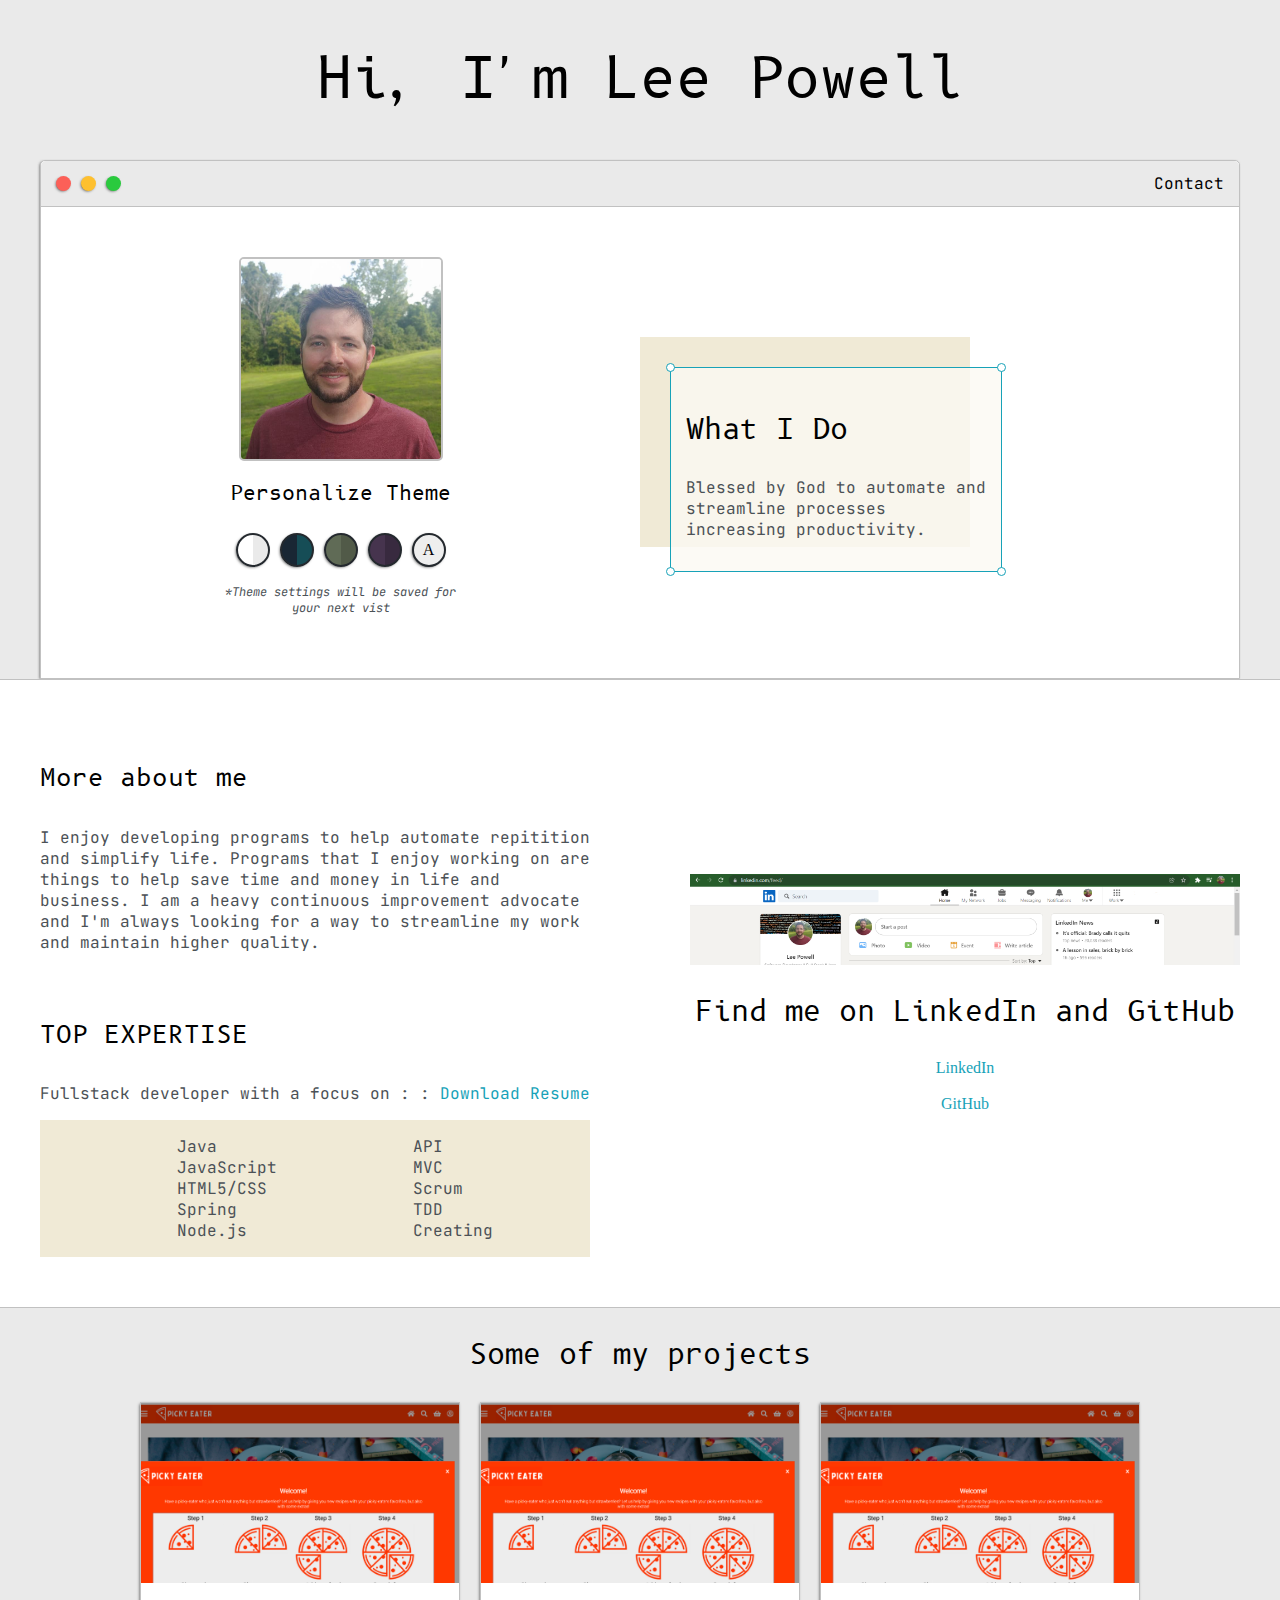
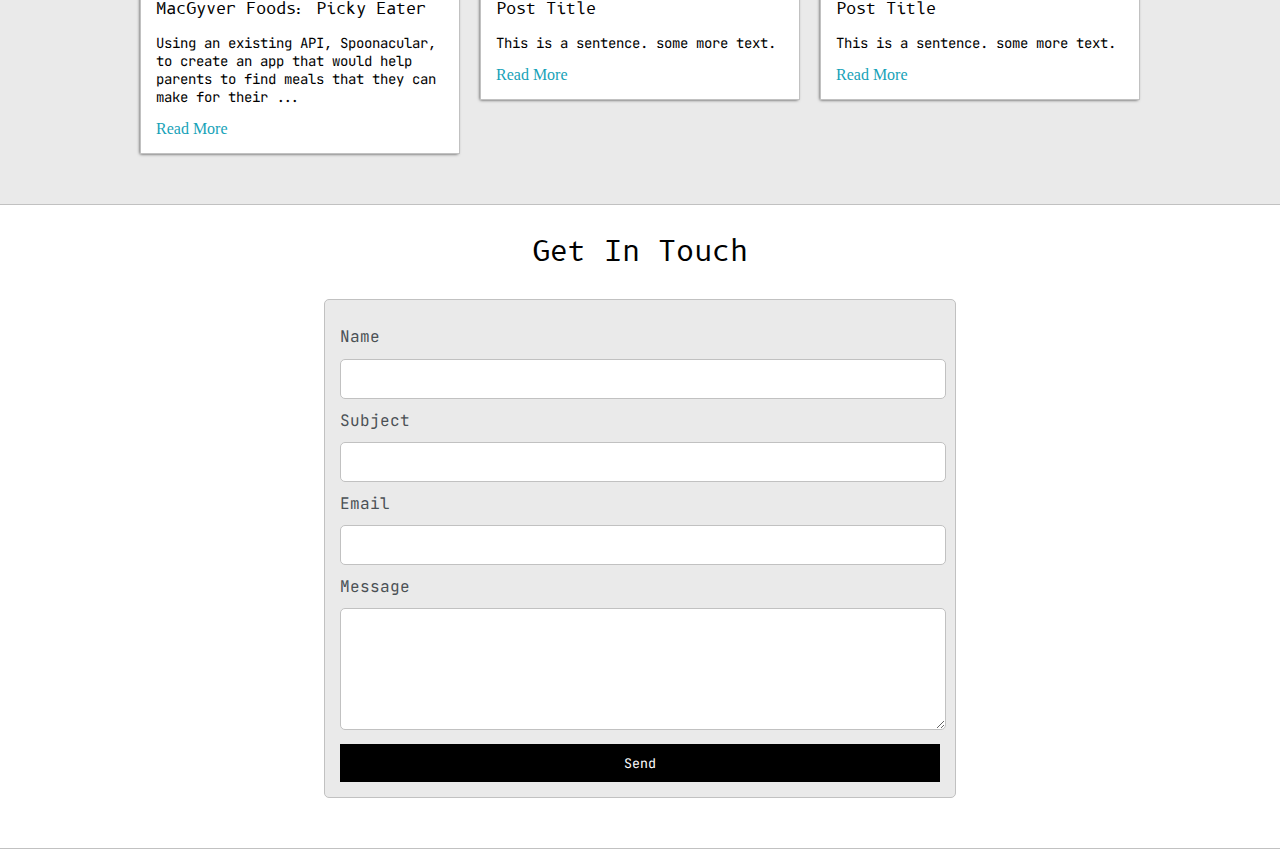
<file: index.html>
<!DOCTYPE html>
<html lang="en">

<head>
    <meta charset="UTF-8">
    <meta http-equiv="X-UA-Compatible" content="IE=edge">
    <meta name="viewport" content="width=device-width, initial-scale=1.0">
    <link href="https://fonts.googleapis.com/css2?family=B612+Mono&family=JetBrains+Mono&display=swap" rel="stylesheet">
    <link rel="stylesheet" href="default.css">
    <link id="theme-style" rel="stylesheet" href="">
    <title>Lee Powell</title>
</head>

<body>

    <section class="s1">
        <div class="main-container">
            <div class="greeting-wrapper">
                <h1>Hi, I'm Lee Powell</h1>
            </div>
            <div class="intro-wrapper">
                <div class="nav-wrapper">
                    <div class="dots-wrapper">
                        <div id="dot-1" class="browser-dot"></div>
                        <div id="dot-2" class="browser-dot"></div>
                        <div id="dot-3" class="browser-dot"></div>
                    </div>
                    <ul id="navigation">
                        <li>
                            <a href="#">Contact</a>
                        </li>
                    </ul>
                </div>

                <div class="left-column">
                    <img id="profile_pic" src="assets/images/LeePowell.jpg" alt="Lee Powell">
                    <h5 class="personalize-theme-title">Personalize Theme</h5>

                    <div id="theme-options-wrapper">
                        <div data-mode="light" id="light-mode" class="theme-dot"></div>
                        <div data-mode="blue" id="blue-mode" class="theme-dot"></div>
                        <div data-mode="green" id="green-mode" class="theme-dot"></div>
                        <div data-mode="purple" id="purple-mode" class="theme-dot"></div>
                        <div data-mode="large" id="large-mode" class="theme-dot">
                            <div class="readability-preview">
                                A
                            </div>
                        </div>
                    </div>

                    <p id="settings-note">*Theme settings will be saved for<br>
                        your next vist
                    </p>
                </div>

                <div class="right-column">
                    <div id="preview-shadow">
                        <div id="preview">
                            <div id="corner-tl" class="corner"></div>
                            <div id="corner-tr" class="corner"></div>
                            <h3>What I Do</h3>
                            <p>Blessed by God to automate and streamline
                                processes increasing productivity.
                            </p>
                            <div id="corner-bl" class="corner"></div>
                            <div id="corner-br" class="corner"></div>
                        </div>
                    </div>
                </div>
            </div>
        </div>
    </section>

    <section class="s2">
        <div class="main-container">
            <div class="about-wrapper">
                <div class="about-me">
                    <h4>More about me</h4>
                    <p>I enjoy developing programs to help automate repitition and simplify life. Programs that I enjoy
                        working on are things to help save time and money in life and business. I am a heavy continuous
                        improvement advocate and I'm always looking for a way to streamline my work and maintain higher
                        quality.</p>
                    <br>

                    <h4>TOP EXPERTISE</h4>

                    <p>Fullstack developer with a focus on :
                        : <a target="_blank" href="assets/douments/Lee Powell Resume.pdf">Download Resume</a>
                    </p>

                    <div id="skills">
                        <ul>
                            <li>Java</li>
                            <li>JavaScript</li>
                            <li>HTML5/CSS</li>
                            <li>Spring</li>
                            <li>Node.js</li>
                        </ul>
                        <ul>
                            <li>API</li>
                            <li>MVC</li>
                            <li>Scrum</li>
                            <li>TDD</li>
                            <li>Creating</li>
                        </ul>
                    </div>

                </div>
                <div class="social-links">
                    <img id="social_img" src="/assets/images/LinkedIn Banner.png">
                    <h3>Find me on LinkedIn and GitHub</h3>
                    <a href="https://www.linkedin.com/in/leempowell" target="_blank">LinkedIn</a>
                    <br>
                    <a href="https://github.com/leepowe" target="_blank">GitHub</a>
                </div>
            </div>
        </div>
    </section>

    <section class="s1">
        <div class="main-container">
            <h3 id="projects_title">
                Some of my projects
            </h3>

            <div class="post-wrapper">

                <div>
                    <div id="modalAnchor" class="post">
                        <img class="thumbnail" src="assets/images/MacGyver Foods.png"
                            alt="MacGyver Foods' Picky Eater App">
                        <div class="post-preview">

                            <h6 class="post-title">MacGyver Foods: Picky Eater</h6>
                            <p class="post-intro">Using an existing API, Spoonacular, to create an
                                app that would help parents to find meals that they can make for their
                                ...
                            </p>
                            <a id="firstModalBtn" href="#projects_title">Read More</a>

                            <div id="firstModal" class="modal">
                                <div class="first-modal-content">
                                    <div class="modal-header">
                                        <span class="closeFirstBtn">&times;</span>
                                        <h2>MacGyver Foods: Picky Eater</h2>
                                    </div>
                                    <div class="modal-body">
                                        <p class="modal-content">
                                            Using an existing API, Spoonacular, to create an
                                            app that would help parents to find meals that they can make for their
                                            picky eater using the food that they have on hand. We would create a
                                            database based on what foods the user would input into our app and call
                                            those food from the api, noting allergens, to add some extra safety and
                                            for the user. We created a log-in module so that the user could save
                                            their information and food on hand.
                                        </p>
                                    </div>
                                    <div class="modal-footer">
                                        <h3></h3>
                                    </div>
                                </div>
                            </div>

                        </div>
                    </div>
                </div>

                <div>
                    <div class="post">
                        <img class="thumbnail" src="assets/images/MacGyver Foods.png"
                            alt="MacGyver Foods' Picky Eater App">
                        <div class="post-preview">
                            <h6 class="post-title">Post Title</h6>
                            <p class="post-intro">This is a sentence. some more text.</p>
                            <a href="pages/post.html">Read More</a>
                        </div>
                    </div>
                </div>

                <div>
                    <div class="post">
                        <img class="thumbnail" src="assets/images/MacGyver Foods.png"
                            alt="MacGyver Foods' Picky Eater App">
                        <div class="post-preview">
                            <h6 class="post-title">Post Title</h6>
                            <p class="post-intro">This is a sentence. some more text.</p>
                            <a href="#">Read More</a>
                        </div>
                    </div>
                </div>

            </div>
        </div>
    </section>

    <section class="s2">
        <div class="main-container">
            <h3 id="contact_title">Get In Touch</h3>

            <form id="contact-form">
                <label>Name</label>
                <input class="input-field" type="text" name="name">

                <label>Subject</label>
                <input class="input-field" type="text" name="subject">

                <label>Email</label>
                <input class="input-field" type="text" name="email">

                <label>Message</label>
                <textarea class="input-field" name="message"></textarea>

                <input id="submit-btn" type="submit" value="Send">
            </form>
        </div>
    </section>
    <script src="index.js"></script>
</body>

</html>
</file>
<file: default.css>
:root {
    --mainColor: #eaeaea;
    --secondaryColor: #fff;

    --borderColor: #c1c1c1;

    --mainText: black;
    --secondaryText: #4b5156;

    --linkColor: #17a2b8;

    --themeDotBorder: #24292e;

    --previewBg: rgb(251, 249, 243, 0.8);
    --previewShadow: #f0ead6;
    --previewWidth: 300px;

    --buttonColor: black;

    --shadow: -1px 1px 3px -1px rgba(0, 0, 0, 0.75);

    --h1FontSize: 56;
}

html body {
    padding: 0;
    margin: 0;
}

body * {
    transition: 0.3s;
}

h1,
h2,
h3,
h4,
h5,
h6,
strong {
    color: var(--mainText);
    font-family: 'B612 Mono', monospace;
    font-weight: 500;
}

p,
li,
span,
label,
input,
textarea {
    color: var(--secondaryText);
    font-family: 'JetBrains Mono', monospace;
}

a {
    text-decoration: none;
    color: var(--linkColor);
}

ul {
    list-style: none;
}

h1 {
    font-size: 56px;
}

h2 {
    font-size: 36px;
}

h3 {
    font-size: 28px;
}

h4 {
    font-size: 24px;
}

h5 {
    font-size: 20px;
}

h6 {
    font-size: 16px;
}

.s1 {
    background-color: var(--mainColor);
    border-bottom: 1px solid var(--borderColor);
    overflow: auto;
}

.s2 {
    background-color: var(--secondaryColor);
    border-bottom: 1px solid var(--borderColor);
    overflow: auto;
}

.main-container {
    width: 1200px;
    margin: 0 auto;
}

.greeting-wrapper {
    display: grid;
    text-align: center;
    align-content: center;
    min-height: 10em;
}

.intro-wrapper {
    background-color: var(--secondaryColor);
    border: 1px solid var(--borderColor);
    border-radius: 5px 5px 0 0;

    -webkit-box-shadow: var(--shadow);
    -moz-box-shadow: var(--shadow);
    box-shadow: var(--shadow);

    display: grid;
    grid-template-columns: 1fr 1fr;
    grid-template-areas:
        'nav-wrapper nav-wrapper'
        'left-column right-column'
    ;
}

.nav-wrapper {
    grid-area: nav-wrapper;
    border-bottom: 1px solid var(--borderColor);
    display: flex;
    justify-content: space-between;
    align-items: center;
    background-color: var(--mainColor);
    border-radius: 5px 5px 0 0;
}

.dots-wrapper {
    display: flex;
    padding: 10px;
}

#dot-1 {
    background-color: #fc6058;
    border-radius: 50%;

    -webkit-box-shadow: var(--shadow);
    -moz-box-shadow: var(--shadow);
    box-shadow: var(--shadow);
}

#dot-2 {
    background-color: #fec02f;
    border-radius: 50%;

    -webkit-box-shadow: var(--shadow);
    -moz-box-shadow: var(--shadow);
    box-shadow: var(--shadow);
}

#dot-3 {
    background-color: #2aca3e;
    border-radius: 50%;

    -webkit-box-shadow: var(--shadow);
    -moz-box-shadow: var(--shadow);
    box-shadow: var(--shadow);
}

.browser-dot {
    background-color: black;
    height: 15px;
    width: 15px;
    margin: 5px;
}

#navigation {
    margin: 0;
    padding: 10px;
}

#navigation a {
    color: var(--mainText);
}

#navigation li {
    display: inline-block;
    margin-right: 5px;
    margin-left: 5px;
}

.left-column,
.right-column {
    padding-bottom: 50px;
    padding-top: 50px;
}

.left-column {
    grid-area: left-column;
}

#profile_pic {
    display: block;
    margin: 0 auto;
    height: 200px;
    width: 200px;
    object-fit: cover;
    border: 2px solid var(--borderColor);
    border-radius: 5px;
}

#theme-options-wrapper {
    display: flex;
    justify-content: center;
}

.personalize-theme-title {
    text-align: center;
    line-height: 0;
}

.theme-dot {
    height: 30px;
    width: 30px;
    background-color: black;
    cursor: pointer;
    margin: 5px;
    border: 2px solid var(--themeDotBorder);
    border-radius: 50%;

    -webkit-box-shadow: var(--shadow);
    -moz-box-shadow: var(--shadow);
    box-shadow: var(--shadow);
    transition: transform 1.25s ease-in-out;
}

.theme-dot:hover {
    transform: rotate(-0.75turn);
    border-width: 5px;
    height: 24px;
    width: 24px;
}

#large-mode:hover {
    transform: none;
}

.readability-preview {
    font-size: 16px;
}

.readability-preview:hover {
    font-size: 20px;
}

#light-mode {
    background: conic-gradient(#eaeaea 0deg 180deg, #fff 180deg 360deg);
}

#blue-mode {
    background: conic-gradient(#164d56 0deg 180deg, #192734 180deg 360deg);
}

#green-mode {
    background: conic-gradient(#515a48 0deg 180deg, #606b56 180deg 360deg);
}

#purple-mode {
    background: conic-gradient(#382a3f 0deg 180deg, #46344e 180deg 360deg);
}

#large-mode {
    display: flex;
    align-items: center;
    justify-content: center;
    background-color: #eee;
}

#settings-note {
    font-size: 12px;
    font-style: italic;
    text-align: center;
}

.right-column {
    grid-area: right-column;
    display: grid;
    align-content: center;
    padding-top: 50px;
    padding-bottom: 50px;
}

#preview-shadow {
    background-color: var(--previewShadow);
    width: var(--previewWidth);
    height: 180px;
    padding-left: 30px;
    padding-top: 30px;
}

#preview {
    width: var(--previewWidth);
    border: 1.5px solid var(--linkColor);
    background-color: var(--previewBg);
    padding: 15px;
    position: relative;
}

.corner {
    width: 7px;
    height: 7px;
    border-radius: 50%;
    border: 1.5px solid var(--linkColor);
    background-color: #fff;
    position: absolute;
}

#corner-tl {
    top: -5px;
    left: -5px;
}

#corner-tr {
    top: -5px;
    right: -5px;
}

#corner-bl {
    bottom: -5px;
    left: -5px;
}

#corner-br {
    bottom: -5px;
    right: -5px;
}

.about-wrapper {
    display: grid;
    grid-template-columns: repeat(auto-fit, minmax(320px, 1fr));
    padding-bottom: 50px;
    padding-top: 50px;
    gap: 100px;
}

#skills {
    display: flex;
    justify-content: space-evenly;
    background-color: var(--previewShadow);
}

.social-links {
    display: grid;
    align-content: center;
    text-align: center;

}

#social_img {
    width: 100%;
}

#projects_title,
#contact_title {
    text-align: center;
}

.post-wrapper {
    display: grid;
    grid-template-columns: repeat(auto-fit, 320px);
    gap: 20px;
    justify-content: center;
    padding-bottom: 50px;
}

.post {
    border: 1px solid var(--borderColor);
    -webkit-box-shadow: var(--shadow);
    -moz-box-shadow: var(--shadow);
    box-shadow: var(--shadow);
}

.thumbnail {
    display: block;
    width: 100%;
    height: 180px;
    object-fit: cover;
}

.post-preview {
    background-color: #fff;
    padding: 15px;
}

.post-title {
    color: black;
    margin: 0;
}

.post-intro {
    color: black;
    font-size: 14px;
}

.modal {
    display: none;
    position: fixed;
    z-index: 1;
    left: 0;
    top: 0;
    height: 100%;
    width: 100%;
    overflow: auto;
    background-color: rgba(0, 0, 0, 0.5);
}

.first-modal-content {
    border-radius: 15px;
    background-color: var(--secondaryColor);
    margin: 10% auto;
    width: 70%;
    box-shadow: 0 5px 8px 0 rgba(0, 0, 0, 0.2),
        0 7px 20px 0 rgba(0, 0, 0, 0.17);
    animation-name: modalOpen;
    animation-duration: 0.72s;
}

.modal-header h2,
.modal-footer h3 {
    margin: 0;
}

.modal-header {
    background-color: var(--mainColor);
    border-top-left-radius: 15px;
    border-top-right-radius: 15px;
    padding: 15px;
    color: var(--mainText);
}

.closeFirstBtn {
    color: var(--secondaryText);
    float: right;
    font-size: 30px;
}

.closeFirstBtn:hover,
.closeFirstBtn:focus {
    color: var(--mainText);
    text-decoration: none;
    cursor: pointer;
}

.modal-body {
    padding: 10px 20px;
    background-color: var(--secondaryColor);
    color: var(--secondaryText);
}

.modal-content {
    font-size: 17px;
    line-height: 1.6;
}

.modal-footer {
    border-bottom-left-radius: 15px;
    border-bottom-right-radius: 15px;
    background-color: var(--mainColor);
    color: var(--mainText);
    padding: 10px;
    text-align: center;
}

#contact-form {
    display: block;
    max-width: 600px;
    margin: 0 auto;
    border: 1px solid var(--borderColor);
    padding: 15px;
    border-radius: 5px;
    background-color: var(--mainColor);
    margin-bottom: 50px;
}

#contact-form label {
    line-height: 2.7em;
}

#contact-form textarea {
    min-height: 100px;
    font-size: 14px;
}

.input-field {
    width: 100%;
    padding-top: 10px;
    padding-bottom: 10px;
    background-color: var(--secondaryColor);
    border-radius: 5px;
    border: 1px solid var(--borderColor);
    font-size: 14px;
}

#submit-btn {
    margin-top: 10px;
    width: 100%;
    padding-top: 10px;
    padding-bottom: 10px;
    color: #fff;
    background-color: var(--buttonColor);
    border: none;
}

@keyframes modalOpen {
    from {
        opacity: 0;
    }

    to {
        opacity: 1;
    }
}

@media screen and (max-width: 1200px) {
    .main-container {
        width: 95%;
    }
}

@media screen and (max-width: 800px) {
    .intro-wrapper {
        grid-template-columns: 1fr;
        grid-template-areas:
            'nav-wrapper'
            'left-column'
            'right-column'
        ;
    }

    .right-column {
        justify-content: center;
    }
}
</file>
